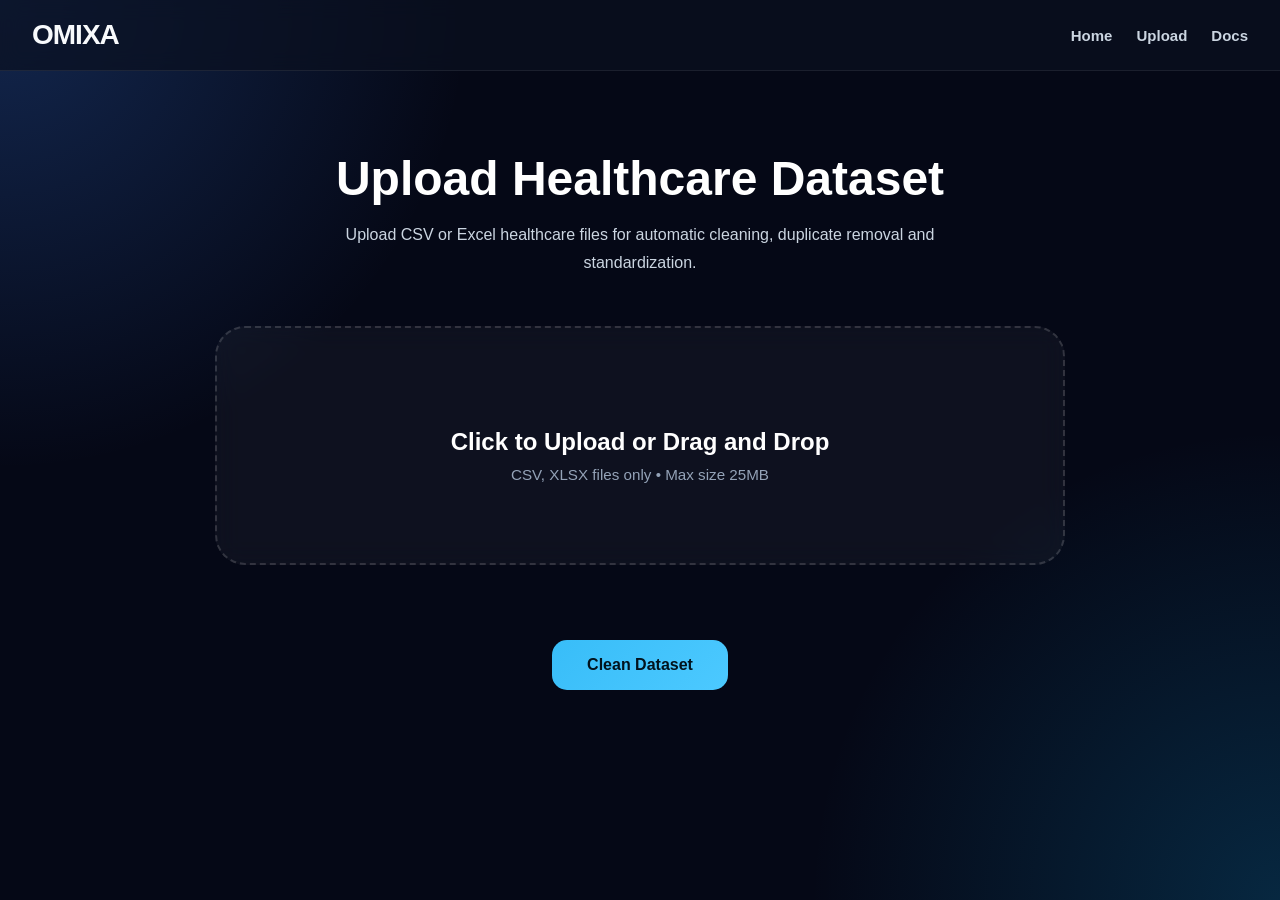
<file: upload.html>
<!DOCTYPE html>
<html lang="en">
<head>
    <meta charset="UTF-8">
    <meta name="viewport" content="width=device-width, initial-scale=1.0">
    <title>Omixa</title>
    <link rel="stylesheet" href="style.css">
</head>
<body>

    <header>
        <nav>
            <h1 class="logo">OMIXA</h1>

            <div class="nav-links">
                <a href="index.html">Home</a>
                <a href="upload.html">Upload</a>
                <a href="docs.html">Docs</a>
            </div>
        </nav>
    </header>
    <main class="main">
        <section class="upload-section">

            <div class="upload-header">
                <h1>Upload Healthcare Dataset</h1>
        
                <p>
                    Upload CSV or Excel healthcare files for automatic cleaning,
                    duplicate removal and standardization.
                </p>
            </div>
        
        
            <div class="upload-box">

                <div class="upload-icon">
                    <i class="fa-solid fa-file-arrow-up"></i>
                </div>
            
                <h3>Click to Upload or Drag and Drop</h3>
            
                <p>CSV, XLSX files only • Max size 25MB</p>
            
                <input type="file" id="fileInput" multiple>
            
            </div>
            
            
            <!-- Uploaded Files Appear Here -->
            
            <div class="files-container" id="filesContainer"></div>
            
            
            <button id="cleanBtn">Clean Dataset</button>
        </section>
    </main>
    <script
    const fileInput = document.getElementById("fileInput");
const filesContainer = document.getElementById("filesContainer");
const cleanBtn = document.getElementById("cleanBtn");

let uploadedFiles = [];

fileInput.addEventListener("change", () => {

    filesContainer.innerHTML = "";

    uploadedFiles = [...fileInput.files];

    uploadedFiles.forEach(file => {

        const fileCard = document.createElement("div");
        fileCard.classList.add("file-card");

        fileCard.innerHTML = `
        
            <div class="file-info">
                <h4>${file.name}</h4>
                <span>Ready to clean</span>
            </div>

        `;

        filesContainer.appendChild(fileCard);

    });

});


cleanBtn.addEventListener("click", () => {

    const cards = document.querySelectorAll(".file-card");

    cards.forEach((card, index) => {

        card.innerHTML += `

            <div class="progress-bar">
                <div class="progress"></div>
            </div>

            <p class="percentage">0%</p>

        `;

        const progress = card.querySelector(".progress");
        const percentage = card.querySelector(".percentage");

        let count = 0;

        const interval = setInterval(() => {

            count++;

            progress.style.width = count + "%";
            percentage.innerText = count + "%";

            if(count >= 100){

                clearInterval(interval);

                percentage.innerText = "Completed ✓";

            }

        }, 30);

    });

});
</script>
    </body>
    </html>
</file>
<file: style.css>
*{
    margin: 0;
    padding: 0;
    box-sizing: border-box;
}

body{
    font-family: Inter, sans-serif;
    background:
    radial-gradient(circle at top left,
    rgba(59,130,246,0.20),
    transparent 30%),
    radial-gradient(circle at bottom right,
    rgba(37,99,235,0.15),
    transparent 35%),
    #020617;
    min-height: 100vh;
    overflow-x: hidden;
}

nav{
    display: flex;
    justify-content: space-between;
    align-items: center;
    padding: 1.2rem 2rem;
    background: rgba(11,17,32,0.7);
    backdrop-filter: blur(10px);
    border-bottom: 1px solid rgba(255,255,255,0.08);
}

.logo{
    color: #F8FAFC;
    font-size: 28px;
    letter-spacing: -1px;
}

.nav-links{
    display: flex;
    gap: 1.5rem;
}

.nav-links a{
    text-decoration: none;
    color: #CBD5E1;
    font-size: 15px;
    font-weight: 600;
    transition: 0.3s ease;
}

.nav-links a:hover{
    color: #4F7CFF;
}

.hero{
    text-align: center;
    padding: 120px 20px 80px;
    position: relative;
    overflow: hidden;
}

.bg-image{
    position: absolute;
    top: 50%;
    left: 50%;
    width: 1400px;
    z-index: -1;
    filter: blur(0.6px);
    opacity: 0.09;
    transform: translate(-50%, -50%);
    background-size: cover;
}

.hero h1{
    color: #F8FAFC;
    font-size: 72px;
    line-height: 1;
    max-width: 850px;
    margin: auto;
    letter-spacing: -3px;
}

.subtext{
    color: #94A3B8;
    font-size: 20px;
    line-height: 1.7;
    max-width: 700px;
    margin: 25px auto;
}
.upload-btn{
    margin-top: 20px;
    padding: 18px 40px;
    border: none;
    border-radius: 14px;
    background: linear-gradient(
    90deg,
    #2563EB,
    #4F7CFF
    );
    color: white;
    font-size: 18px;
    font-weight: 600;
    cursor: pointer;
    transition: 0.3s ease;
    box-shadow:
    0 0 40px rgba(59,130,246,0.35);
}

.upload-btn:hover{
    transform: translateY(-3px);

    box-shadow:
    0 0 50px rgba(59,130,246,0.45);
}
.cards-section{
    display: flex;
    justify-content: center;
    gap: 20px;
    padding: 20px 30px 100px;
    flex-wrap: wrap;
    background-color: #fff;
}

.card{
    width: 320px;

    background: rgba(15,23,42,0.85);

    border: 1px solid rgba(255,255,255,0.08);

    border-radius: 20px;

    overflow: hidden;

    transition: 0.3s ease;

    backdrop-filter: blur(10px);
}

.card:hover{
    transform: translateY(-8px);

    box-shadow:
    0 10px 30px rgba(37,99,235,0.20);
}

.card img{
    width: 100%;

    height: 220px;

    object-fit: cover;

    display: block;
}
.card-content{
    padding: 22px;
}
.card-content h4{
    color: #F8FAFC;
    font-size: 22px;
    margin-bottom: 12px;
    text-align: center;
}
.card-content p{
    color: #94A3B8;
    text-align: center;
    line-height: 1.7;
    font-size: 15px;
}
@media(max-width: 768px){

    nav{
        padding: 1rem;
    }
    .hero h1{
        font-size: 46px;
    }
    .subtext{
        font-size: 17px;
    }

    .cards-section{
        padding: 20px 20px 80px;
    }
    .card{
        width: 100%;
        max-width: 350px;
    }
}
.about-omixa{
    width: 90%;
    max-width: 900px;
    margin: 70px auto;
    text-align: center;
}
.about-omixa p{
    color: rgba(255,255,255,0.75);
    font-size: 1.1rem;
    line-height: 1.9;
}
.about-omixa h1{
    color: #fff;
    font-size: 2rem;
    margin-bottom: 18px;
}
footer{
    margin-top: 120px;

    padding: 50px 8% 30px;

    border-top: 1px solid rgba(255,255,255,0.08);
}

.footer-content{
    display: flex;

    justify-content: space-between;

    align-items: center;

    flex-wrap: wrap;

    gap: 20px;
}

.footer-content h2{
    color: white;

    font-size: 1.2rem;

    letter-spacing: 1px;
}

.footer-links{
    display: flex;

    gap: 28px;

    flex-wrap: wrap;
}

.footer-links a{
    text-decoration: none;

    color: rgba(255,255,255,0.6);

    font-size: 0.95rem;

    transition: 0.3s ease;
}

.footer-links a:hover{
    color: white;
}

.footer-bottom{
    margin-top: 40px;
}

.footer-bottom p{
    color: rgba(255,255,255,0.4);

    font-size: 0.9rem;
}
*{
    margin: 0;
    padding: 0;
    box-sizing: border-box;
    font-family: Inter, sans-serif;
}

body{
    background:
    radial-gradient(circle at top left,
    rgba(59,130,246,0.25),
    transparent 30%),

    radial-gradient(circle at bottom right,
    rgba(14,165,233,0.2),
    transparent 30%),

    #050816;

    color: white;
    min-height: 100vh;
}

.upload-section{
    padding: 80px 8%;
    display: flex;
    flex-direction: column;
    align-items: center;
}

.upload-header{
    text-align: center;
    margin-bottom: 50px;
}

.upload-header h1{
    font-size: 3rem;
    margin-bottom: 15px;
    font-weight: 800;
}

.upload-header p{
    max-width: 700px;
    color: #cbd5e1;
    line-height: 1.7;
    font-size: 1rem;
}

.upload-box{
    width: 100%;
    max-width: 850px;

    border: 2px dashed rgba(255,255,255,0.15);

    background: rgba(255,255,255,0.04);

    backdrop-filter: blur(12px);

    border-radius: 30px;

    padding: 80px 30px;

    text-align: center;

    position: relative;

    transition: 0.3s ease;

    overflow: hidden;
}

.upload-box:hover{
    border-color: #4cc9ff;
    transform: translateY(-4px);
    box-shadow: 0 0 40px rgba(76,201,255,0.15);
}

.upload-icon{
    font-size: 4rem;
    color: #4cc9ff;
    margin-bottom: 20px;
}

.upload-box h3{
    font-size: 1.5rem;
    margin-bottom: 10px;
    font-weight: 600;
}

.upload-box p{
    color: #94a3b8;
    font-size: 0.95rem;
}


/* Hidden Input */

.upload-box input{
    position: absolute;
    inset: 0;
    opacity: 0;
    cursor: pointer;
}


/* Uploaded Files */

.files-container{
    width: 100%;
    max-width: 850px;

    margin-top: 40px;

    display: flex;
    flex-direction: column;
    gap: 20px;
}


/* File Card */

.file-card{
    background: rgba(255,255,255,0.04);

    border: 1px solid rgba(255,255,255,0.08);

    border-radius: 20px;

    padding: 25px;

    backdrop-filter: blur(10px);

    transition: 0.3s ease;
}

.file-card:hover{
    transform: translateY(-3px);

    border-color: rgba(76,201,255,0.4);

    box-shadow: 0 0 30px rgba(76,201,255,0.08);
}


/* File Info */

.file-info{
    display: flex;
    justify-content: space-between;
    align-items: center;

    margin-bottom: 18px;
}

.file-info h4{
    font-size: 1rem;
    font-weight: 600;
}

.file-info span{
    color: #94a3b8;
    font-size: 0.9rem;
}


/* Progress Bar */

.progress-bar{
    width: 100%;
    height: 10px;

    background: rgba(255,255,255,0.08);

    border-radius: 30px;

    overflow: hidden;

    margin-top: 10px;
}

.progress{
    width: 0%;

    height: 100%;

    background: linear-gradient(
        90deg,
        #38bdf8,
        #4cc9ff
    );

    border-radius: 30px;

    transition: width 0.3s ease;
}


/* Percentage */

.percentage{
    text-align: right;

    margin-top: 12px;

    color: #4cc9ff;

    font-size: 0.9rem;

    font-weight: 600;
}


/* Clean Button */

#cleanBtn{
    margin-top: 35px;

    padding: 16px 35px;

    border: none;

    border-radius: 15px;

    background: linear-gradient(
        135deg,
        #38bdf8,
        #4cc9ff
    );

    color: #02131d;

    font-size: 1rem;

    font-weight: 700;

    cursor: pointer;

    transition: 0.3s ease;
}

#cleanBtn:hover{
    transform: translateY(-3px);

    box-shadow: 0 0 30px rgba(76,201,255,0.3);
}


/* Responsive */

@media(max-width: 768px){

    nav{
        flex-direction: column;
        gap: 20px;
    }

    .upload-header h1{
        font-size: 2.2rem;
    }

    .upload-box{
        padding: 60px 20px;
    }

    .upload-icon{
        font-size: 3rem;
    }

    .upload-box h3{
        font-size: 1.2rem;
    }

    .file-info{
        flex-direction: column;
        align-items: flex-start;
        gap: 8px;
    }

    #cleanBtn{
        width: 100%;
    }

}
</file>
